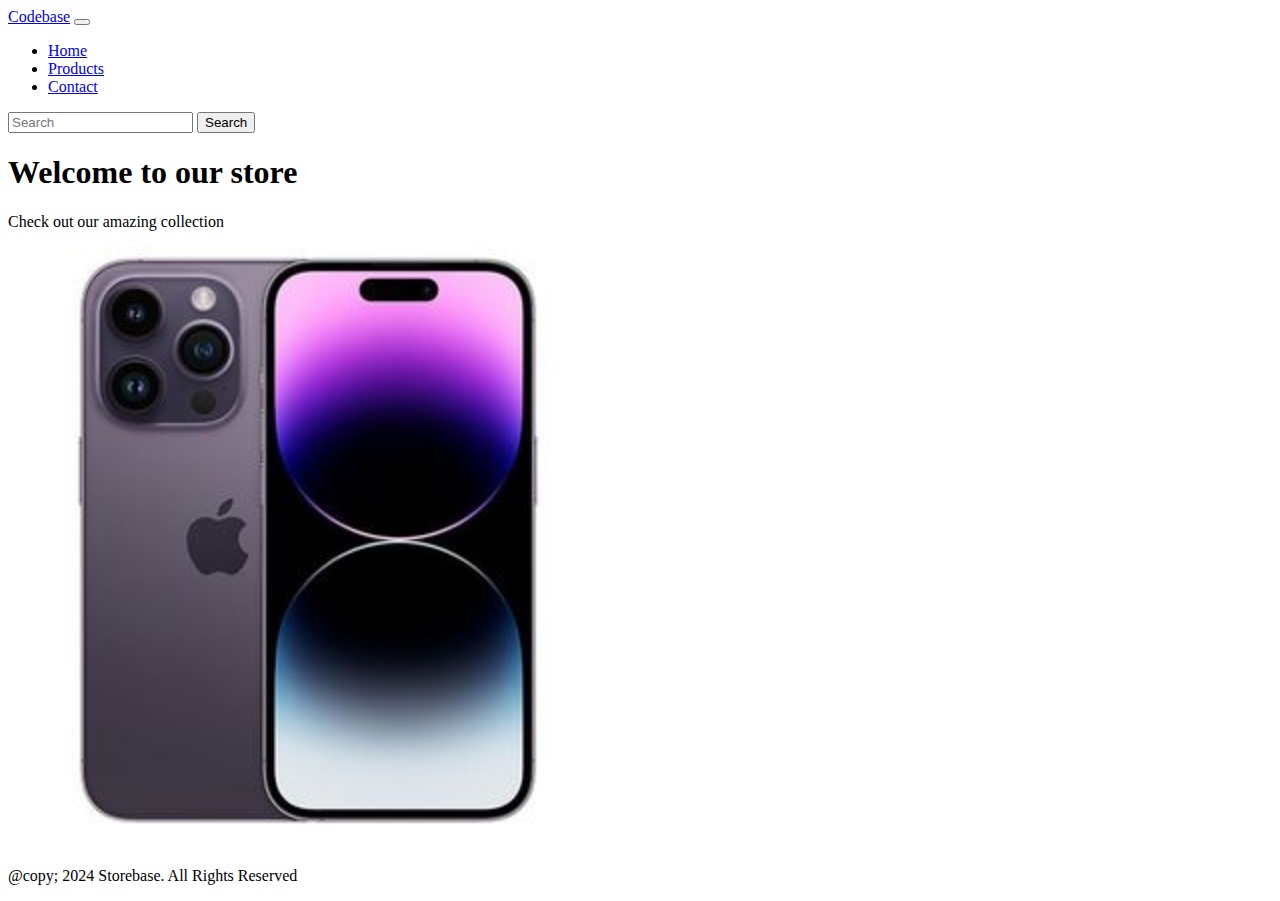
<file: index.html>
<!doctype html>
<html lang="en">

<head>
  <!-- Required meta tags -->
  <meta charset="utf-8">
  <meta name="viewport" content="width=device-width, initial-scale=1">
  <link rel="stylesheet" href="style.css">
  <!-- Bootstrap CSS -->
  <link href="https://cdn.jsdelivr.net/npm/bootstrap@5.0.2/dist/css/bootstrap.min.css" rel="stylesheet"
    integrity="sha384-EVSTQN3/azprG1Anm3QDgpJLIm9Nao0Yz1ztcQTwFspd3yD65VohhpuuCOmLASjC" crossorigin="anonymous">

  <title>Codebase: Home</title>
</head>

<body>
  <div class="container">
    <nav class="navbar navbar-expand-lg navbar-light bg-light">
      <div class="container-fluid">
        <a class="navbar-brand" href="index.html">Codebase</a>
        <button class="navbar-toggler" type="button" data-bs-toggle="collapse" data-bs-target="#navbarSupportedContent"
          aria-controls="navbarSupportedContent" aria-expanded="false" aria-label="Toggle navigation">
          <span class="navbar-toggler-icon"></span>
        </button>
        <div class="collapse navbar-collapse" id="navbarSupportedContent">
          <ul class="navbar-nav me-auto mb-2 mb-lg-0">
            <li class="nav-item">
              <a class="nav-link active" aria-current="page" href="index.html">Home</a>
            </li>
            <li class="nav-item">
              <a class="nav-link" href="products.html">Products</a>
            </li>
            <li class="nav-item">
              <a class="nav-link" href="contact.html">Contact</a>
            </li>


          </ul>
          <form class="d-flex">
            <input class="form-control me-2" type="search" placeholder="Search" aria-label="Search">
            <button class="btn btn-outline-success" type="submit">Search</button>
          </form>
        </div>
      </div>
    </nav>

    <div class="hero text-center">
      <h1>Welcome to our store</h1>

      <p>Check out our amazing collection</p>
      <img src="images/iPhone 14.jpg" alt="" width="600">
    </div>

    <footer>
      <p class="text-center">@copy; 2024 Storebase. All Rights Reserved </p>
    </footer>
  </div>



</body>

</html>
</file>
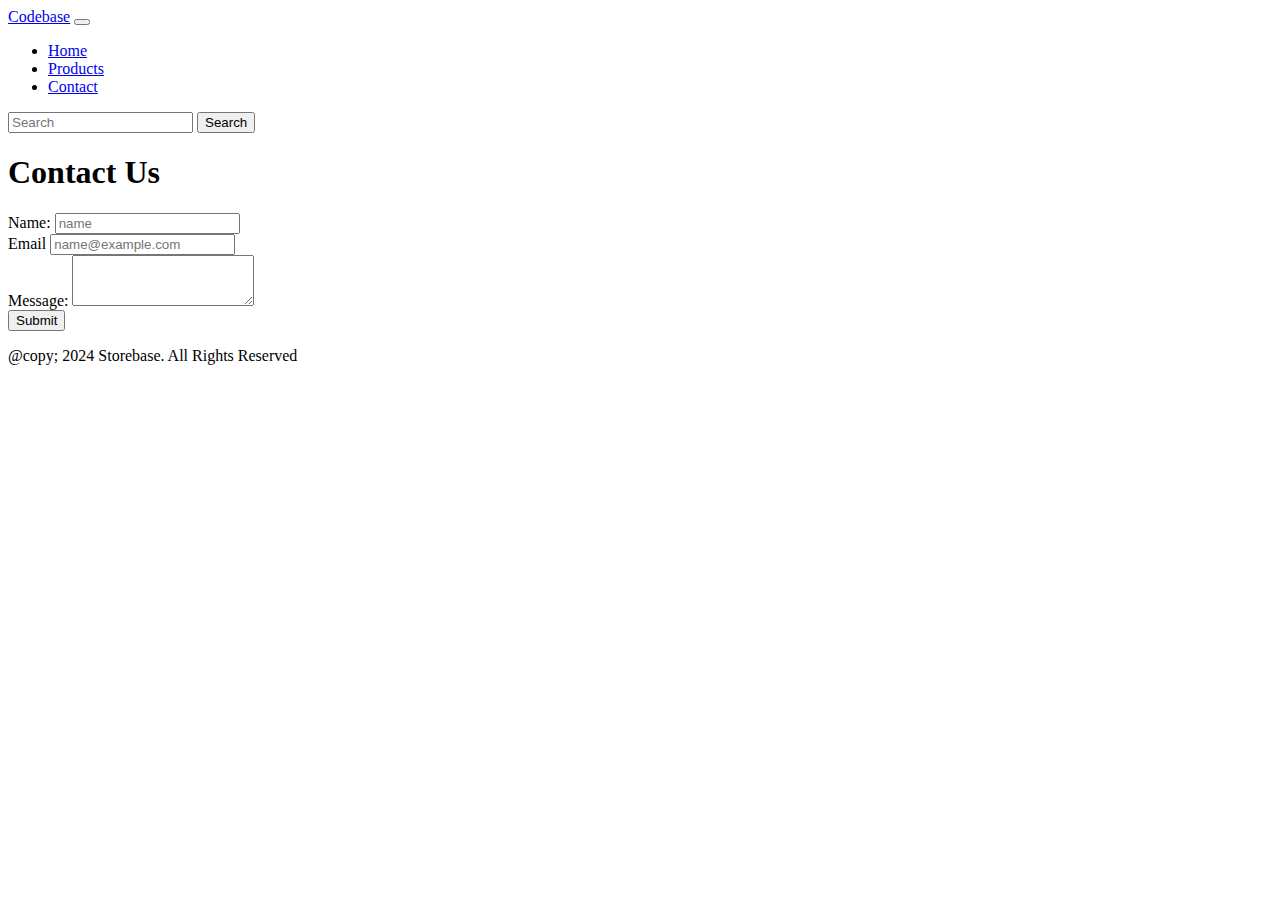
<file: contact.html>
<!doctype html>
<html lang="en">

<head>
  <!-- Required meta tags -->
  <meta charset="utf-8">
  <meta name="viewport" content="width=device-width, initial-scale=1">
  <link rel="stylesheet" href="style.css">
  <!-- Bootstrap CSS -->
  <link href="https://cdn.jsdelivr.net/npm/bootstrap@5.0.2/dist/css/bootstrap.min.css" rel="stylesheet"
    integrity="sha384-EVSTQN3/azprG1Anm3QDgpJLIm9Nao0Yz1ztcQTwFspd3yD65VohhpuuCOmLASjC" crossorigin="anonymous">

  <title>Codebase: Contact</title>
</head>

<body>
  <div class="container">
    <nav class="navbar navbar-expand-lg navbar-light bg-light">
      <div class="container-fluid">
        <a class="navbar-brand" href="index.html">Codebase</a>
        <button class="navbar-toggler" type="button" data-bs-toggle="collapse" data-bs-target="#navbarSupportedContent"
          aria-controls="navbarSupportedContent" aria-expanded="false" aria-label="Toggle navigation">
          <span class="navbar-toggler-icon"></span>
        </button>
        <div class="collapse navbar-collapse" id="navbarSupportedContent">
          <ul class="navbar-nav me-auto mb-2 mb-lg-0">
            <li class="nav-item">
              <a class="nav-link active" aria-current="page" href="index.html">Home</a>
            </li>
            <li class="nav-item">
              <a class="nav-link" href="products.html">Products</a>
            </li>
            <li class="nav-item">
              <a class="nav-link" href="contact.html">Contact</a>
            </li>


          </ul>
          <form class="d-flex">
            <input class="form-control me-2" type="search" placeholder="Search" aria-label="Search">
            <button class="btn btn-outline-success" type="submit">Search</button>
          </form>
        </div>
      </div>
    </nav>
    <h1>Contact Us</h1>
    <div class="mb-3">
      <form>
        <div class="form-group">
          <label for="exampleFormControlInput1">Name:</label>
          <input type="Name" class="form-control" id="exampleFormControlInput1" placeholder="name">
        </div>
        <div class="form-group">
          <label for="exampleFormControlSelect1">Email</label>
          <input type="email" class="form-control" id="exampleFormControlInput1" placeholder="name@example.com">
        </div>

        <div class="form-group">
          <label for="exampleFormControlTextarea1">Message:</label>
          <textarea class="form-control" id="exampleFormControlTextarea1" rows="3"></textarea>
        </div>

        <button type="submit" class="btn btn-primary">Submit</button>

      </form>
      <footer>
        <p class="text-center">@copy; 2024 Storebase. All Rights Reserved </p>
      </footer>
    </div>
</body>

</html>
</file>
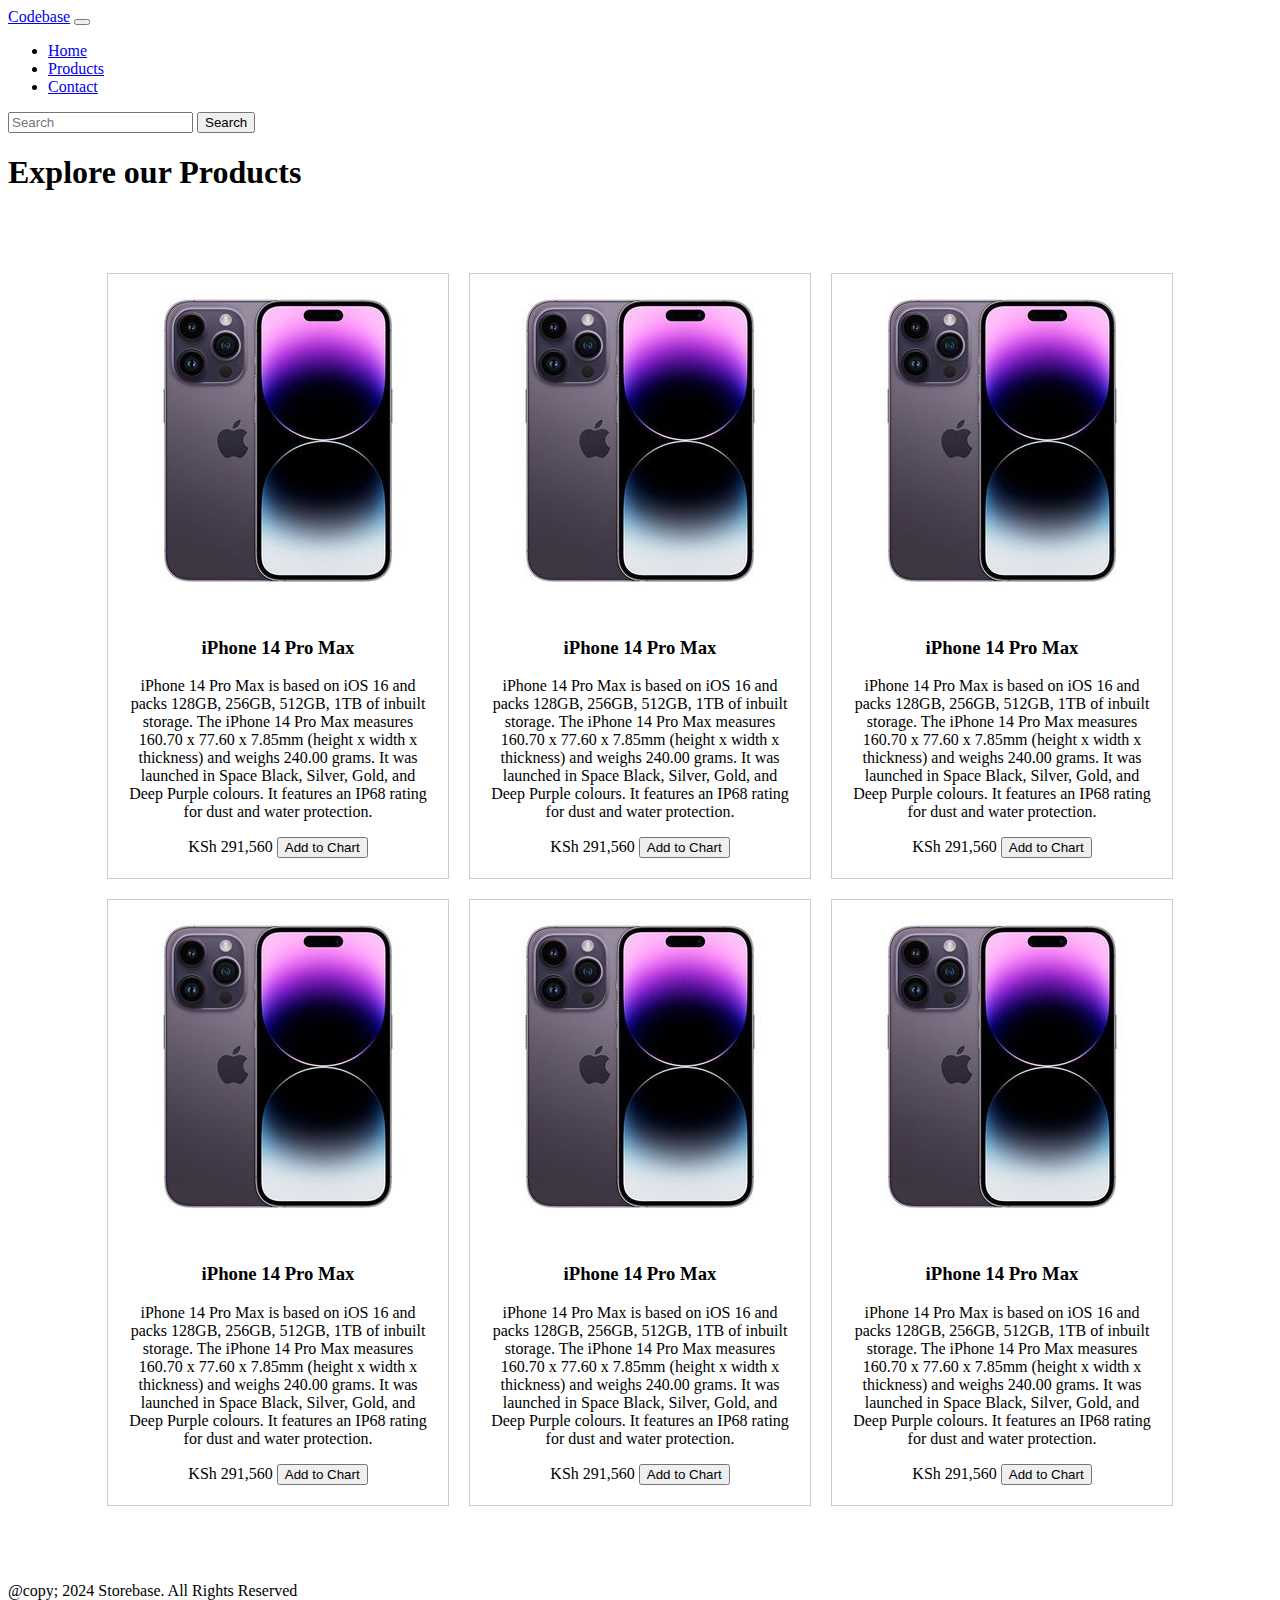
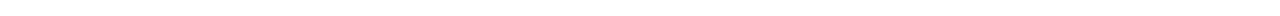
<file: products.html>
<!doctype html>
<html lang="en">

<head>
  <!-- Required meta tags -->
  <meta charset="utf-8">
  <meta name="viewport" content="width=device-width, initial-scale=1">

  <!-- Bootstrap CSS -->
  <link href="https://cdn.jsdelivr.net/npm/bootstrap@5.0.2/dist/css/bootstrap.min.css" rel="stylesheet"
    integrity="sha384-EVSTQN3/azprG1Anm3QDgpJLIm9Nao0Yz1ztcQTwFspd3yD65VohhpuuCOmLASjC" crossorigin="anonymous">
  <link rel="stylesheet" href="style.css">

  <title>Codebase: Products</title>
</head>

<body>
  <div class="container">
    <nav class="navbar navbar-expand-lg navbar-light bg-light">
      <div class="container-fluid">
        <a class="navbar-brand" href="index.html">Codebase</a>
        <button class="navbar-toggler" type="button" data-bs-toggle="collapse" data-bs-target="#navbarSupportedContent"
          aria-controls="navbarSupportedContent" aria-expanded="false" aria-label="Toggle navigation">
          <span class="navbar-toggler-icon"></span>
        </button>
        <div class="collapse navbar-collapse" id="navbarSupportedContent">
          <ul class="navbar-nav me-auto mb-2 mb-lg-0">
            <li class="nav-item">
              <a class="nav-link active" aria-current="page" href="index.html">Home</a>
            </li>
            <li class="nav-item">
              <a class="nav-link" href="products.html">Products</a>
            </li>
            <li class="nav-item">
              <a class="nav-link" href="contact.html">Contact</a>
            </li>


          </ul>
          <form class="d-flex">
            <input class="form-control me-2" type="search" placeholder="Search" aria-label="Search">
            <button class="btn btn-outline-success" type="submit">Search</button>
          </form>
        </div>
      </div>
    </nav>

    <h1 class="text-center"> Explore our Products</h1>

    <div class="products">
      <div class="product">
        <img src="images/iPhone 14.jpg" alt="iPhone">
        <h3>iPhone 14 Pro Max</h3>
        <p>iPhone 14 Pro Max is based on iOS 16 and packs 128GB, 256GB, 512GB, 1TB of inbuilt storage.
          The iPhone 14 Pro Max measures 160.70 x 77.60 x 7.85mm (height x width x thickness) and weighs 240.00 grams.
          It was launched in Space Black, Silver, Gold, and Deep Purple colours. It features an IP68 rating for dust and
          water protection.
        </p>
        <span class="price">KSh 291,560</span>
        <button>Add to Chart</button>
      </div>

      <div class="product">
        <img src="images/iPhone 14.jpg" alt="iPhone">
        <h3>iPhone 14 Pro Max</h3>
        <p>iPhone 14 Pro Max is based on iOS 16 and packs 128GB, 256GB, 512GB, 1TB of inbuilt storage.
          The iPhone 14 Pro Max measures 160.70 x 77.60 x 7.85mm (height x width x thickness) and weighs 240.00 grams.
          It was launched in Space Black, Silver, Gold, and Deep Purple colours. It features an IP68 rating for dust and
          water protection.
        </p>
        <span class="price">KSh 291,560</span>
        <button>Add to Chart</button>
      </div>
      <div class="product">
        <img src="images/iPhone 14.jpg" alt="iPhone">
        <h3>iPhone 14 Pro Max</h3>
        <p>iPhone 14 Pro Max is based on iOS 16 and packs 128GB, 256GB, 512GB, 1TB of inbuilt storage.
          The iPhone 14 Pro Max measures 160.70 x 77.60 x 7.85mm (height x width x thickness) and weighs 240.00 grams.
          It was launched in Space Black, Silver, Gold, and Deep Purple colours. It features an IP68 rating for dust and
          water protection.
        </p>
        <span class="price">KSh 291,560</span>
        <button>Add to Chart</button>
      </div>
      <div class="product">
        <img src="images/iPhone 14.jpg" alt="iPhone">
        <h3>iPhone 14 Pro Max</h3>
        <p>iPhone 14 Pro Max is based on iOS 16 and packs 128GB, 256GB, 512GB, 1TB of inbuilt storage.
          The iPhone 14 Pro Max measures 160.70 x 77.60 x 7.85mm (height x width x thickness) and weighs 240.00 grams.
          It was launched in Space Black, Silver, Gold, and Deep Purple colours. It features an IP68 rating for dust and
          water protection.
        </p>
        <span class="price">KSh 291,560</span>
        <button>Add to Chart</button>
      </div>
      <div class="product">
        <img src="images/iPhone 14.jpg" alt="iPhone">
        <h3>iPhone 14 Pro Max</h3>
        <p>iPhone 14 Pro Max is based on iOS 16 and packs 128GB, 256GB, 512GB, 1TB of inbuilt storage.
          The iPhone 14 Pro Max measures 160.70 x 77.60 x 7.85mm (height x width x thickness) and weighs 240.00 grams.
          It was launched in Space Black, Silver, Gold, and Deep Purple colours. It features an IP68 rating for dust and
          water protection.
        </p>
        <span class="price">KSh 291,560</span>
        <button>Add to Chart</button>
      </div>
      <div class="product">
        <img src="images/iPhone 14.jpg" alt="iPhone">
        <h3>iPhone 14 Pro Max</h3>
        <p>iPhone 14 Pro Max is based on iOS 16 and packs 128GB, 256GB, 512GB, 1TB of inbuilt storage.
          The iPhone 14 Pro Max measures 160.70 x 77.60 x 7.85mm (height x width x thickness) and weighs 240.00 grams.
          It was launched in Space Black, Silver, Gold, and Deep Purple colours. It features an IP68 rating for dust and
          water protection.
        </p>
        <span class="price">KSh 291,560</span>
        <button>Add to Chart</button>
      </div>
    </div>
    <footer>
      <p class="text-center">@copy; 2024 Storebase. All Rights Reserved </p>
    </footer>
  </div>

</body>

</html>
</file>
<file: style.css>
/* nav ul { 
    list-style: none;
    padding: 0;
    margin: 0;

}

nav ul li{
display: inline-block;
margin-right: 50px;
}

nav ul li a{
    text-decoration: none;
    color: orangered;
}
nav ul li a:hover{
    text-decoration: none;
    color: greenyellow;
} */


.products{
    display: flex;
    flex-wrap: wrap;
    justify-content: center;
    padding: 50px;
}

.product{
    width: 300px;
    border: 1px solid #ccc;
    margin: 10px;
    padding: 20px;
    text-align: center;

}
.product img{
    max-width: 100%;
    margin-bottom: 20px;
}
</file>
